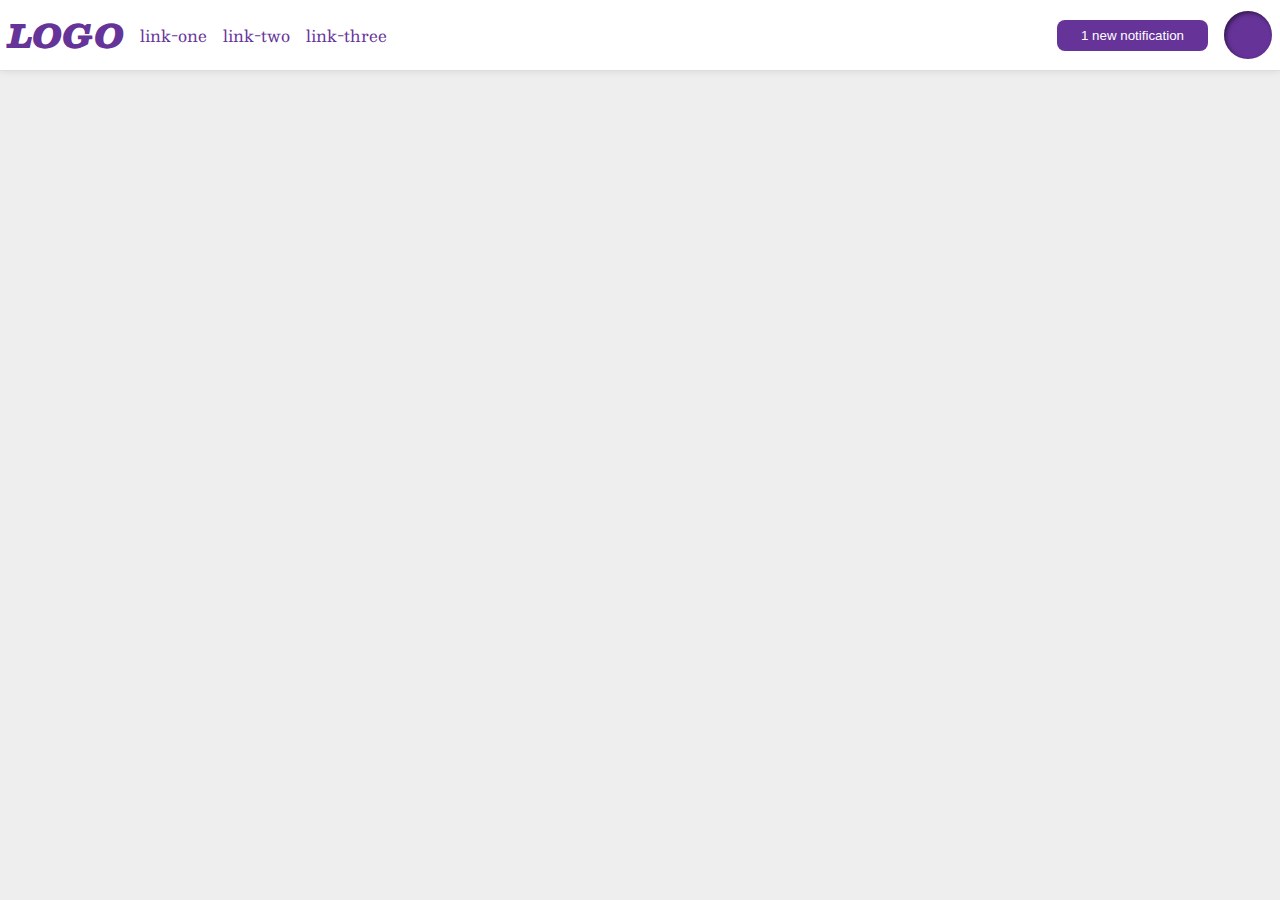
<file: foundations/flex/03-flex-header-2/index.html>
<!DOCTYPE html>
<html lang="en">
  <head>
    <meta charset="UTF-8" />
    <meta http-equiv="X-UA-Compatible" content="IE=edge" />
    <meta name="viewport" content="width=device-width, initial-scale=1.0" />
    <title>Flex Header 2</title>
    <link rel="stylesheet" href="style.css" />
  </head>
  <body>
    <div class="header">
      <div class="left">
        <div class="logo">LOGO</div>
        <ul class="links">
          <li><a href="https://google.com">link-one</a></li>
          <li><a href="https://google.com">link-two</a></li>
          <li><a href="https://google.com">link-three</a></li>
        </ul>
      </div>
      <div class="right">
        <button class="notifications">1 new notification</button>
        <div class="profile-image"></div>
      </div>
    </div>
  </body>
</html>
</file>
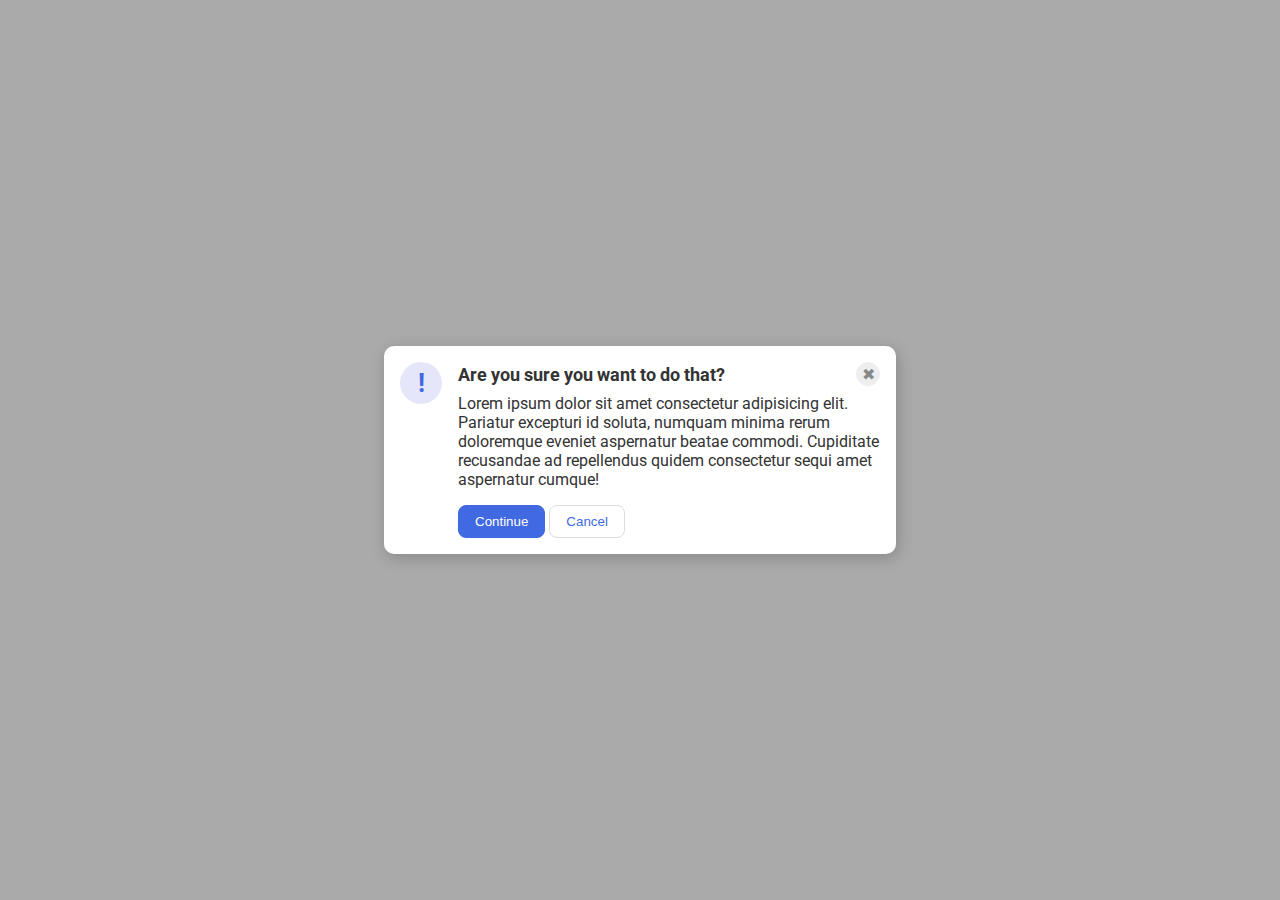
<file: foundations/flex/05-flex-modal/index.html>
<!DOCTYPE html>
<html lang="en">
  <head>
    <meta charset="UTF-8" />
    <meta http-equiv="X-UA-Compatible" content="IE=edge" />
    <meta name="viewport" content="width=device-width, initial-scale=1.0" />
    <link rel="stylesheet" href="style.css" />
    <title>Modal</title>
  </head>
  <body>
    <div class="modal">
      <div class="icon">!</div>
      <div class="container">
        <div class="header">
          Are you sure you want to do that?
          <button class="close-button">✖</button>
        </div>
        <div class="text">
          Lorem ipsum dolor sit amet consectetur adipisicing elit. Pariatur
          excepturi id soluta, numquam minima rerum doloremque eveniet
          aspernatur beatae commodi. Cupiditate recusandae ad repellendus quidem
          consectetur sequi amet aspernatur cumque!
        </div>
        <button class="continue">Continue</button>
        <button class="cancel">Cancel</button>
      </div>
    </div>
  </body>
</html>
</file>
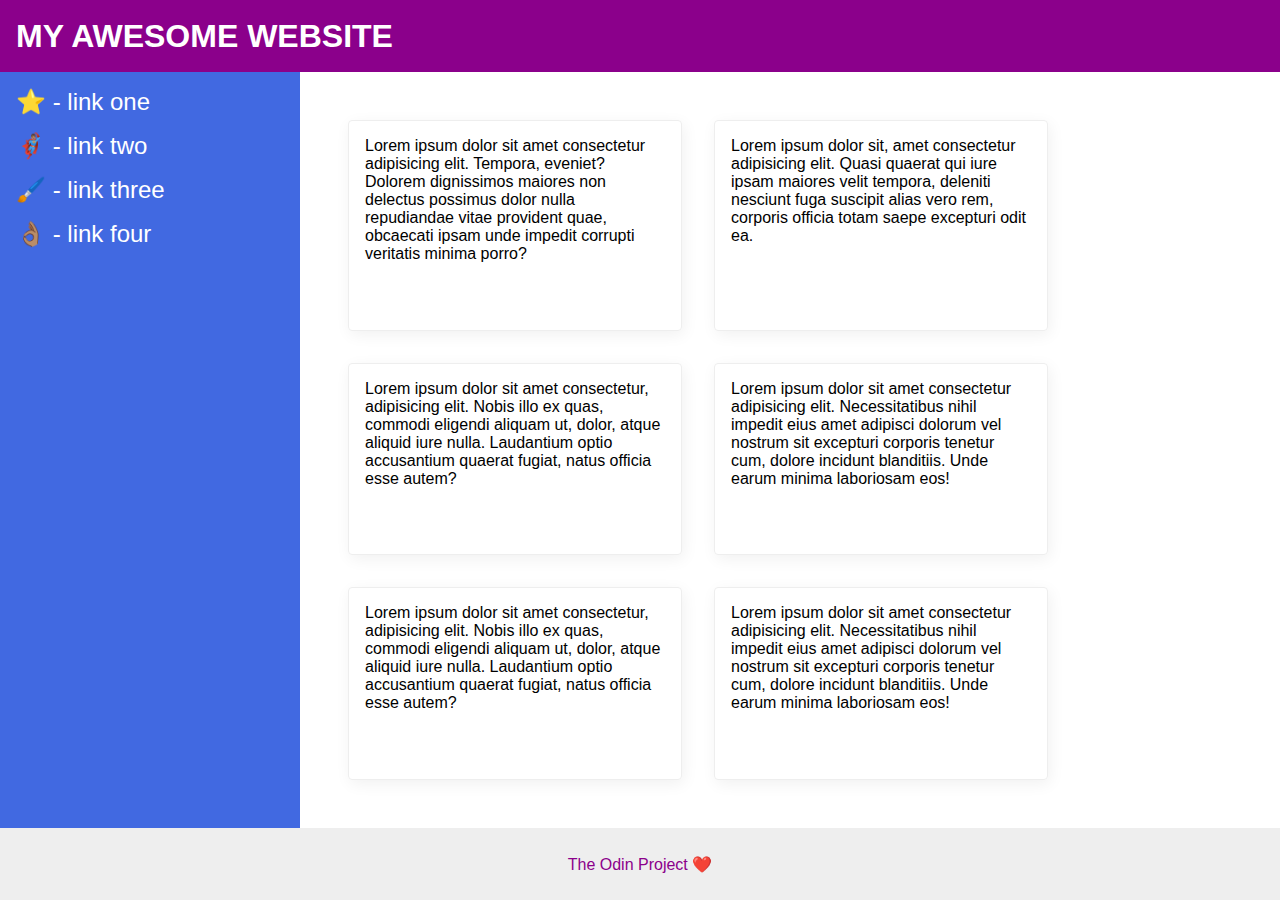
<file: foundations/flex/07-flex-layout-2/index.html>
<!DOCTYPE html>
<html lang="en">
  <head>
    <meta charset="UTF-8" />
    <meta http-equiv="X-UA-Compatible" content="IE=edge" />
    <meta name="viewport" content="width=device-width, initial-scale=1.0" />
    <title>The Holy Grail</title>
    <link rel="stylesheet" href="style.css" />
  </head>
  <body>
    <div class="header">MY AWESOME WEBSITE</div>
    <div class="body">
      <div class="sidebar">
        <ul>
          <li><a href="#">⭐ - link one</a></li>
          <li><a href="#">🦸🏽‍♂️ - link two</a></li>
          <li><a href="#">🖌️ - link three</a></li>
          <li><a href="#">👌🏽 - link four</a></li>
        </ul>
      </div>
      <div class="container">
        <div class="card">
          Lorem ipsum dolor sit amet consectetur adipisicing elit. Tempora,
          eveniet? Dolorem dignissimos maiores non delectus possimus dolor nulla
          repudiandae vitae provident quae, obcaecati ipsam unde impedit
          corrupti veritatis minima porro?
        </div>
        <div class="card">
          Lorem ipsum dolor sit, amet consectetur adipisicing elit. Quasi
          quaerat qui iure ipsam maiores velit tempora, deleniti nesciunt fuga
          suscipit alias vero rem, corporis officia totam saepe excepturi odit
          ea.
        </div>
        <div class="card">
          Lorem ipsum dolor sit amet consectetur, adipisicing elit. Nobis illo
          ex quas, commodi eligendi aliquam ut, dolor, atque aliquid iure nulla.
          Laudantium optio accusantium quaerat fugiat, natus officia esse autem?
        </div>
        <div class="card">
          Lorem ipsum dolor sit amet consectetur adipisicing elit.
          Necessitatibus nihil impedit eius amet adipisci dolorum vel nostrum
          sit excepturi corporis tenetur cum, dolore incidunt blanditiis. Unde
          earum minima laboriosam eos!
        </div>
        <div class="card">
          Lorem ipsum dolor sit amet consectetur, adipisicing elit. Nobis illo
          ex quas, commodi eligendi aliquam ut, dolor, atque aliquid iure nulla.
          Laudantium optio accusantium quaerat fugiat, natus officia esse autem?
        </div>
        <div class="card">
          Lorem ipsum dolor sit amet consectetur adipisicing elit.
          Necessitatibus nihil impedit eius amet adipisci dolorum vel nostrum
          sit excepturi corporis tenetur cum, dolore incidunt blanditiis. Unde
          earum minima laboriosam eos!
        </div>
      </div>
    </div>
    <div class="footer">The Odin Project ❤️</div>
  </body>
</html>
</file>
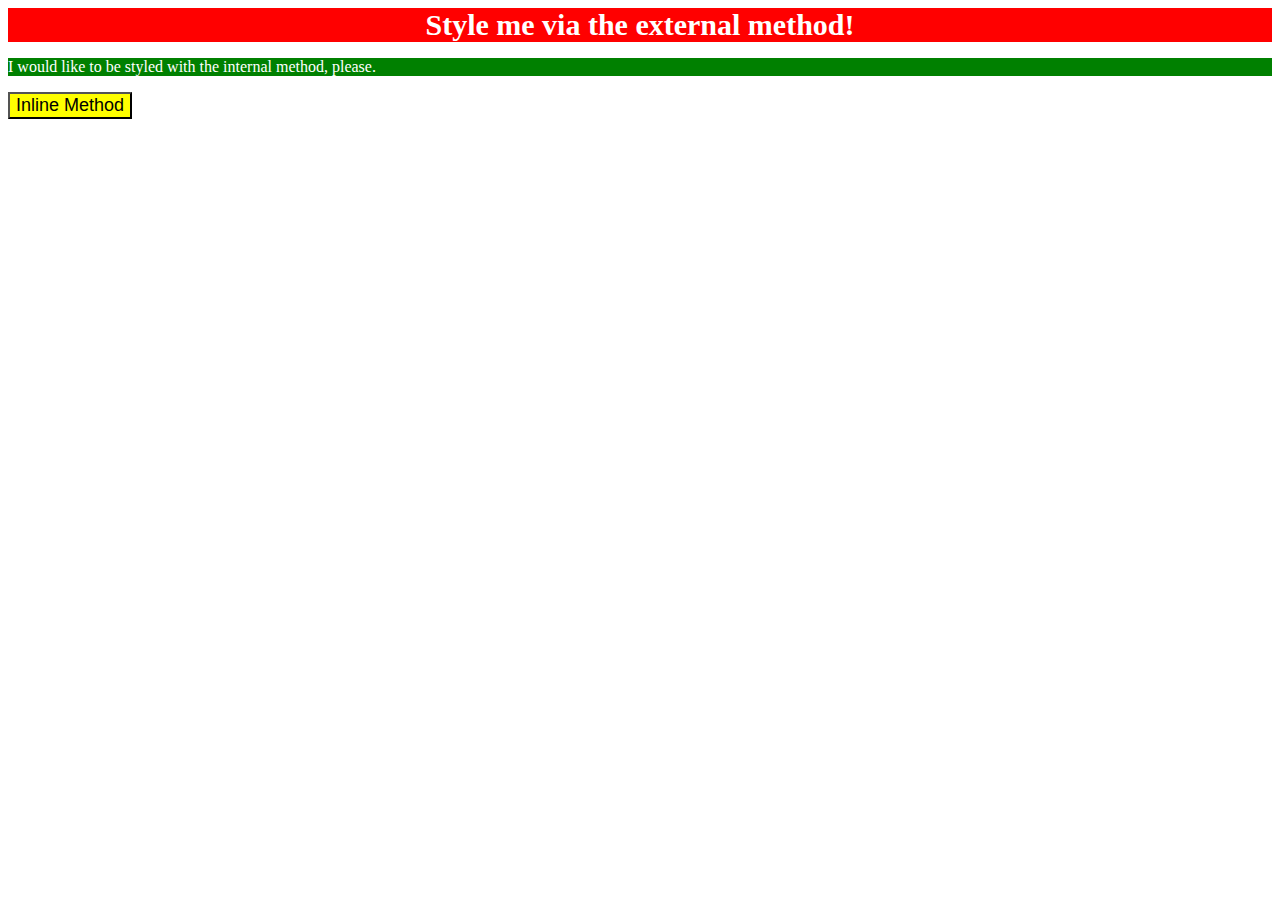
<file: foundations/intro-to-css/01-css-methods/index.html>
<!DOCTYPE html>
<html lang="en">
  <head>
    <meta charset="UTF-8" />
    <meta http-equiv="X-UA-Compatible" content="IE=edge" />
    <meta name="viewport" content="width=device-width, initial-scale=1.0" />
    <title>Methods for Adding CSS</title>
    <link rel="stylesheet" href="style.css" />
    <style>
      p {
        background-color: green;
        color: white;
        font: size 18px;
      }
    </style>
  </head>
  <body>
    <div>Style me via the external method!</div>
    <p>I would like to be styled with the internal method, please.</p>
    <button style="background-color: yellow; font-size: 18px">
      Inline Method
    </button>
  </body>
</html>
</file>
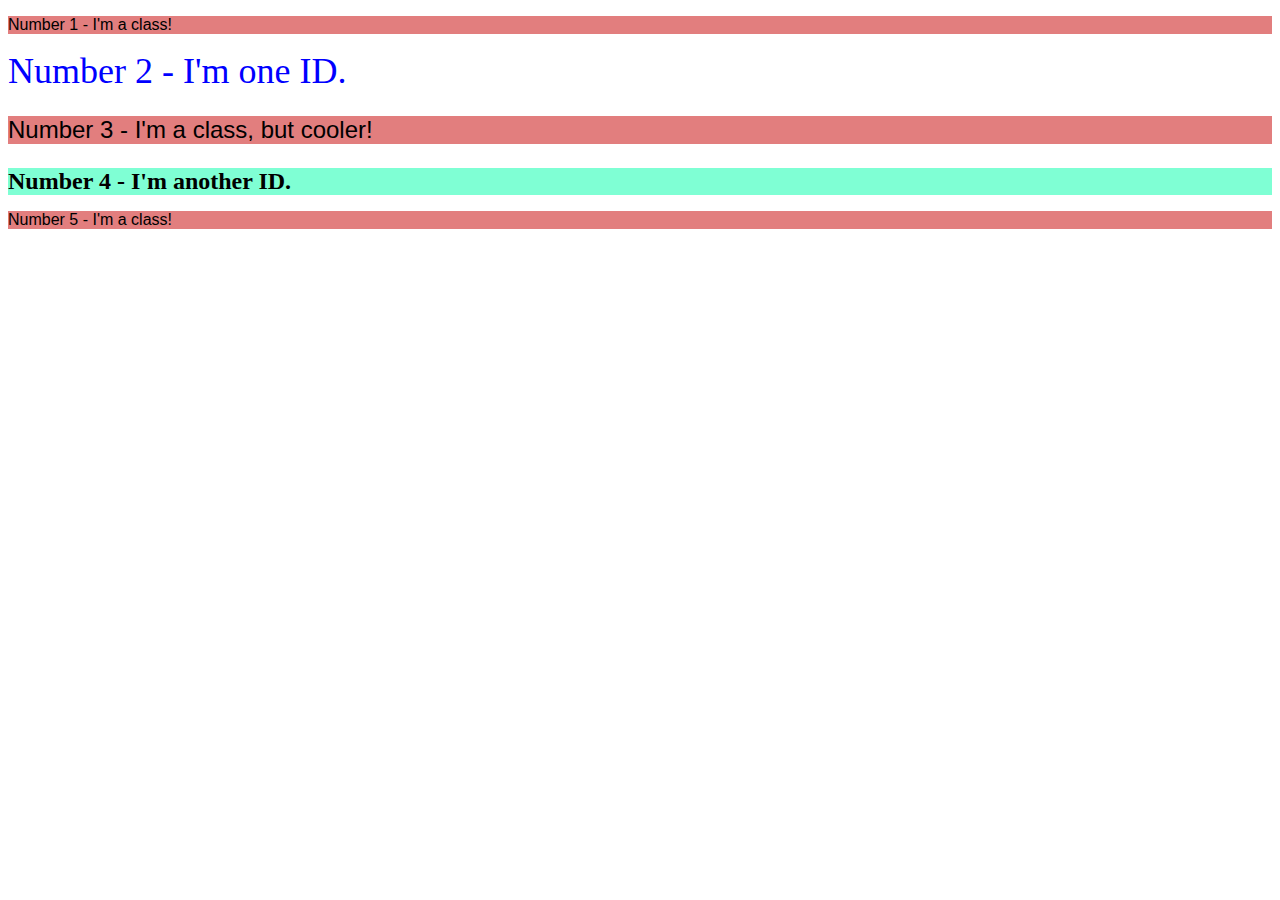
<file: foundations/intro-to-css/02-class-id-selectors/index.html>
<!DOCTYPE html>
<html lang="en">
  <head>
    <meta charset="UTF-8" />
    <meta http-equiv="X-UA-Compatible" content="IE=edge" />
    <meta name="viewport" content="width=device-width, initial-scale=1.0" />
    <title>Class and ID Selectors</title>
    <link rel="stylesheet" href="style.css" />
  </head>
  <body>
    <p class="odd">Number 1 - I'm a class!</p>
    <div id="two">Number 2 - I'm one ID.</div>
    <p class="odd adjust-font-size">Number 3 - I'm a class, but cooler!</p>
    <div id="four" class="adjust-font-size">Number 4 - I'm another ID.</div>
    <p class="odd">Number 5 - I'm a class!</p>
  </body>
</html>
</file>
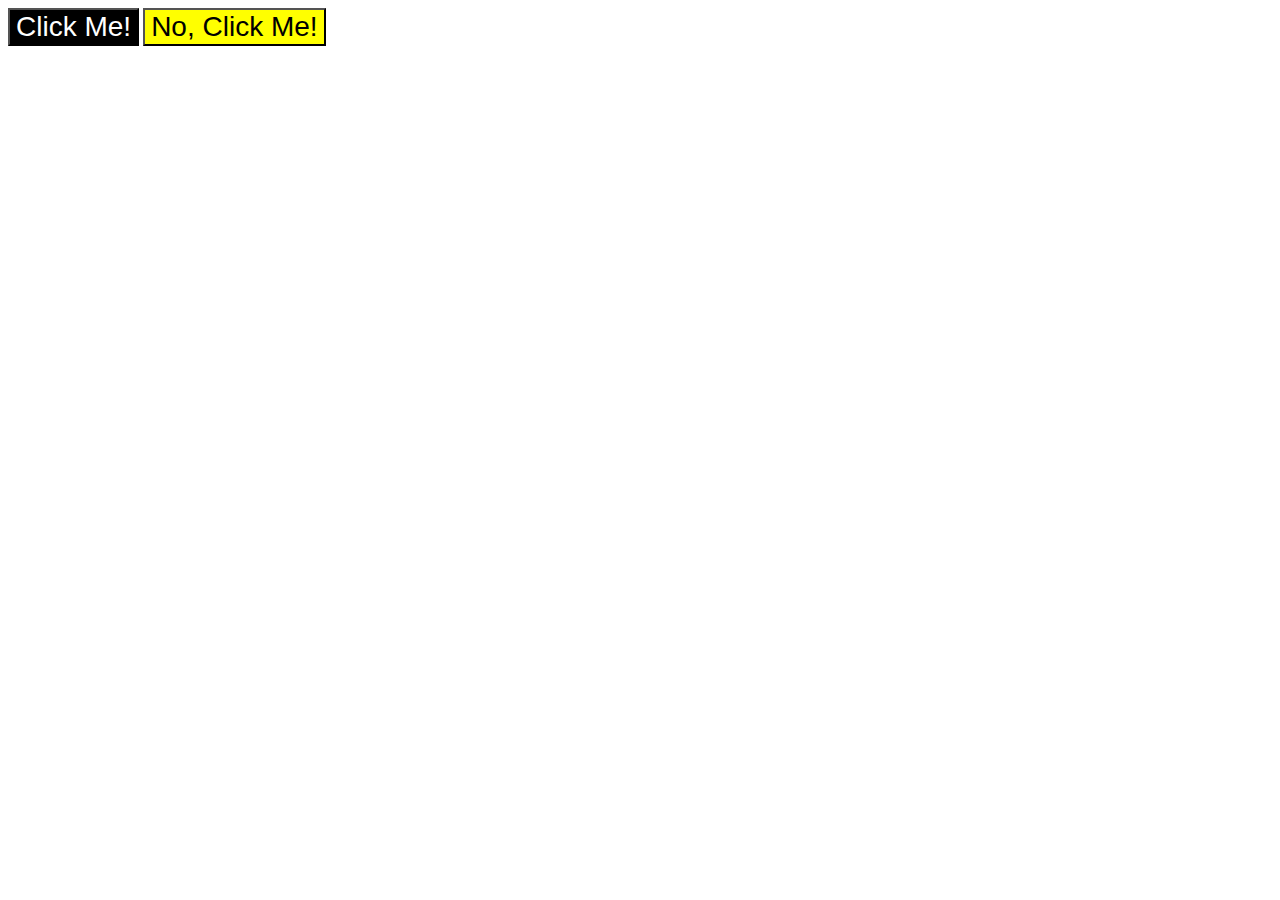
<file: foundations/intro-to-css/03-grouping-selectors/index.html>
<!DOCTYPE html>
<html lang="en">
  <head>
    <meta charset="UTF-8" />
    <meta http-equiv="X-UA-Compatible" content="IE=edge" />
    <meta name="viewport" content="width=device-width, initial-scale=1.0" />
    <title>Grouping Selectors</title>
    <link rel="stylesheet" href="style.css" />
  </head>
  <body>
    <button class="first">Click Me!</button>
    <button class="second">No, Click Me!</button>
  </body>
</html>
</file>
<file: foundations/flex/03-flex-header-2/style.css>
/* this is some magical font-importing.  
you'll learn about it later. */
@import url("https://fonts.googleapis.com/css2?family=Besley:ital,wght@0,400;1,900&display=swap");

body {
  margin: 0;
  background: #eee;
  font-family: Besley, serif;
}

.header {
  display: flex;
  justify-content: space-between;
  padding: 8px;
  background: white;
  border-bottom: 1px solid #ddd;
  box-shadow: 0 0 8px rgba(0, 0, 0, 0.1);
}

.profile-image {
  background: rebeccapurple;
  box-shadow: inset 2px 2px 4px rgba(0, 0, 0, 0.5);
  border-radius: 50%;
  width: 48px;
  height: 48px;
}

.logo {
  color: rebeccapurple;
  font-size: 32px;
  font-weight: 900;
  font-style: italic;
}

button {
  border: none;
  border-radius: 8px;
  background: rebeccapurple;
  color: white;
  padding: 8px 24px;
}

a {
  /* this removes the line under our links */
  text-decoration: none;
  color: rebeccapurple;
}

ul {
  list-style-type: none;
  display: flex;
  margin: 0;
  padding: 0;
  gap: 16px;
}

.left,
.right {
  display: flex;
  align-items: center;
  gap: 16px;
}
</file>
<file: foundations/flex/05-flex-modal/style.css>
@import url("https://fonts.googleapis.com/css2?family=Roboto:wght@400;700&display=swap");

html,
body {
  height: 100%;
}

body {
  font-family: Roboto, sans-serif;
  margin: 0;
  background: #aaa;
  color: #333;
  /* I'll give you this one for free lol */
  display: flex;
  align-items: center;
  justify-content: center;
}

.modal {
  background: white;
  width: 480px;
  border-radius: 10px;
  box-shadow: 2px 4px 16px rgba(0, 0, 0, 0.2);
  display: flex;
  gap: 16px;
  padding: 16px;
}

.icon {
  color: royalblue;
  font-size: 26px;
  font-weight: 700;
  background: lavender;
  width: 42px;
  height: 42px;
  border-radius: 50%;
  display: flex;
  align-items: center;
  justify-content: center;
  flex-shrink: 0;
}

.close-button {
  background: #eee;
  border-radius: 50%;
  color: #888;
  font-weight: 400;
  font-size: 16px;
  height: 24px;
  width: 24px;
  display: flex;
  align-items: center;
  justify-content: center;
  border: 1px solid #eee;
  padding: 0;
}

button {
  cursor: pointer;
  padding: 8px 16px;
  border-radius: 8px;
}

button.continue {
  background: royalblue;
  border: 1px solid royalblue;
  color: white;
}

button.cancel {
  background: white;
  border: 1px solid #ddd;
  color: royalblue;
}

.header {
  display: flex;
  align-items: center;
  justify-content: space-between;
  font-size: 18px;
  font-weight: 700;
  margin-bottom: 8px;
}

.text {
  margin-bottom: 16px;
}
</file>
<file: foundations/flex/07-flex-layout-2/style.css>
body {
  font-family: -apple-system, BlinkMacSystemFont, "Segoe UI", Roboto, Oxygen,
    Ubuntu, Cantarell, "Open Sans", "Helvetica Neue", sans-serif;
  margin: 0;
  min-height: 100vh;
  display: flex;
  flex-direction: column;
}

.header {
  height: 72px;
  background: darkmagenta;
  color: white;
  display: flex;
  align-items: center;
  padding: 0 16px;
  font-size: 32px;
  font-weight: 900;
}

.footer {
  height: 72px;
  background: #eee;
  color: darkmagenta;
}

.sidebar {
  width: 300px;
  background: royalblue;
  box-sizing: border-box;
  flex-shrink: 0;
  padding: 16px;
}

.card {
  border: 1px solid #eee;
  box-shadow: 2px 4px 16px rgba(0, 0, 0, 0.06);
  border-radius: 4px;
}

.body {
  flex: 1;
  display: flex;
}

ul {
  list-style-type: none;
  margin: 0;
  padding: 0;
}

li {
  margin-bottom: 16px;
}

a {
  color: white;
  text-decoration: none;
  font-size: 24px;
}

.container {
  padding: 48px;
  display: flex;
  flex-wrap: wrap;
  gap: 32px;
}

.card {
  padding: 16px;
  width: 300px;
}

.footer {
  display: flex;
  align-items: center;
  justify-content: center;
}
</file>
<file: foundations/intro-to-css/01-css-methods/style.css>
div {
  background-color: red;
  font-size: 30px;
  color: white;
  text-align: center;
  font-weight: bold;
}
</file>
<file: foundations/intro-to-css/02-class-id-selectors/style.css>
.odd {
  background-color: #cf272798;
  font-family: Verdana, "DejaVu San", sans-serif;
}

#two {
  color: blue;
  font-size: 36px;
}

#four {
  background-color: aquamarine;
  font-weight: bold;
}

.adjust-font-size {
  font-size: 24px;
}
</file>
<file: foundations/intro-to-css/03-grouping-selectors/style.css>
.first,
.second {
  font-family: Helvetica, "Times New Roman", sans-serif;
  font-size: 28px;
}

.first {
  background-color: black;
  color: white;
}

.second {
  background-color: yellow;
}
</file>
